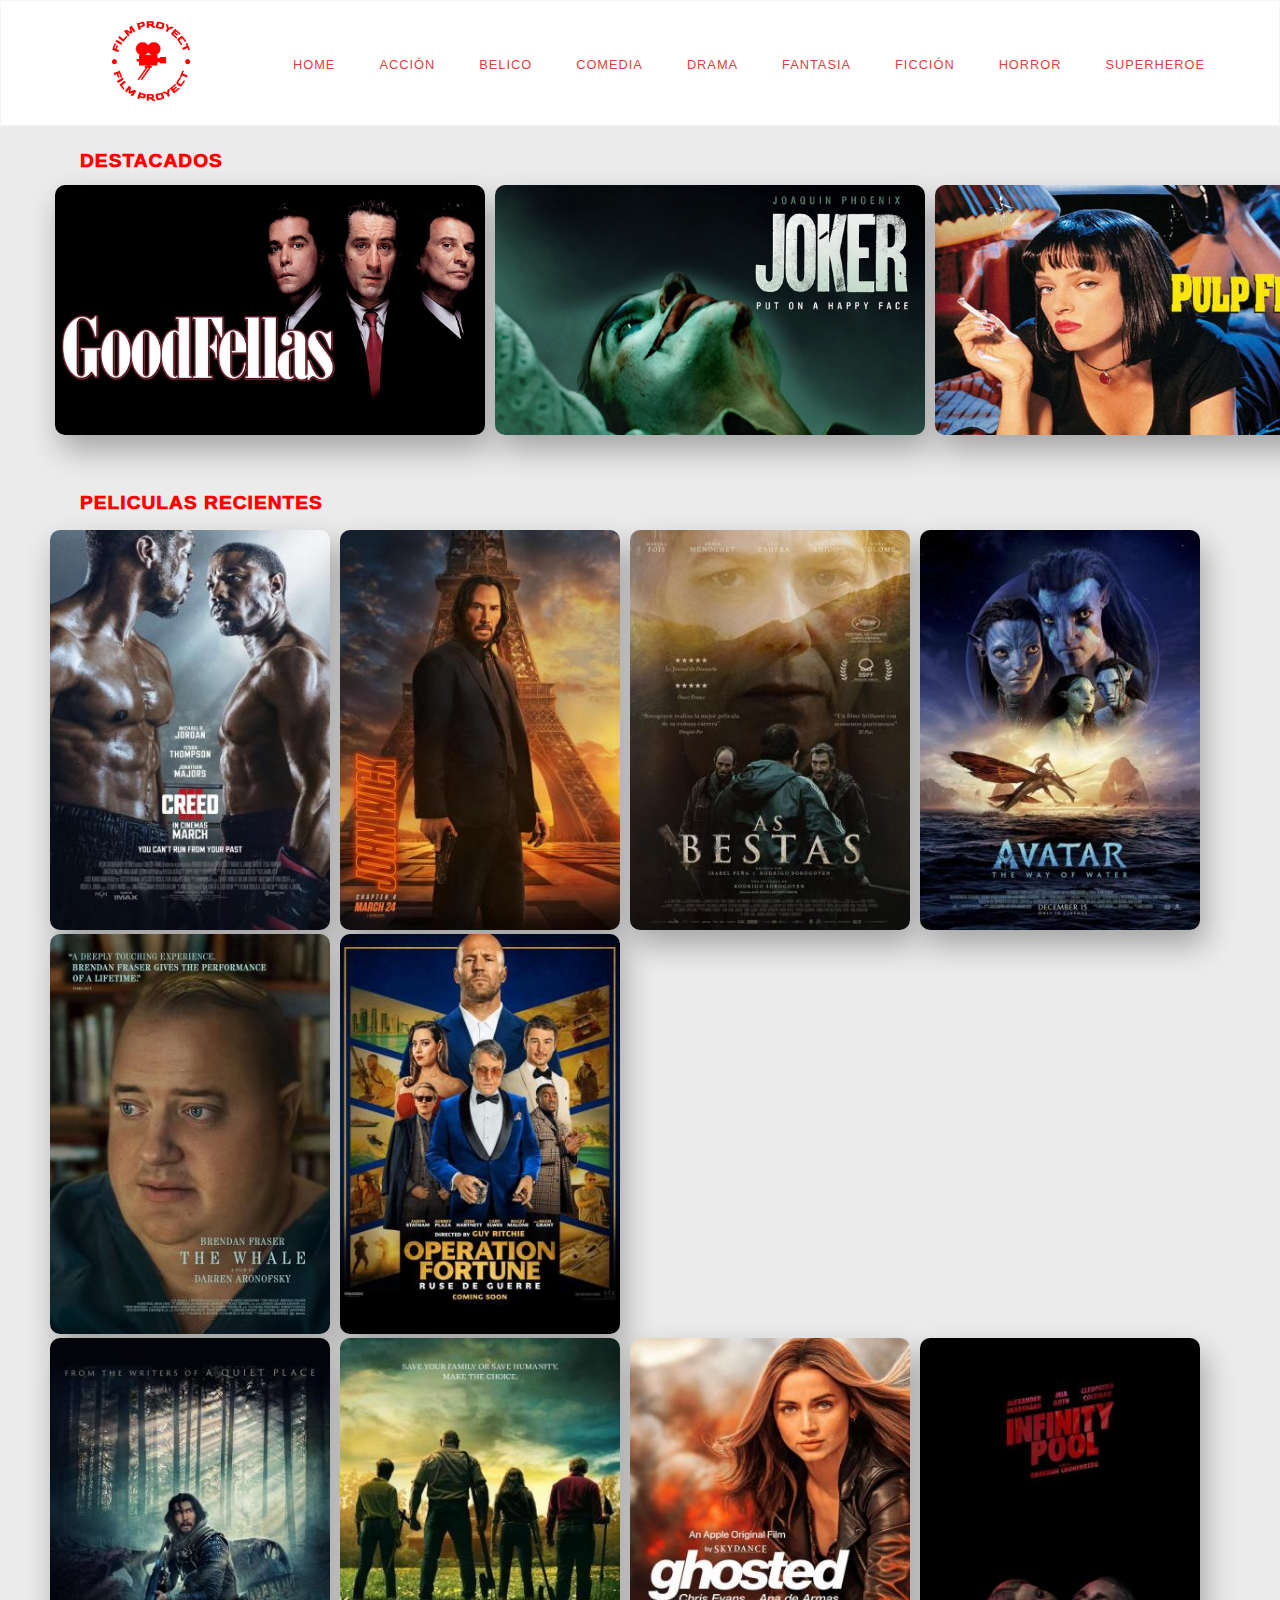
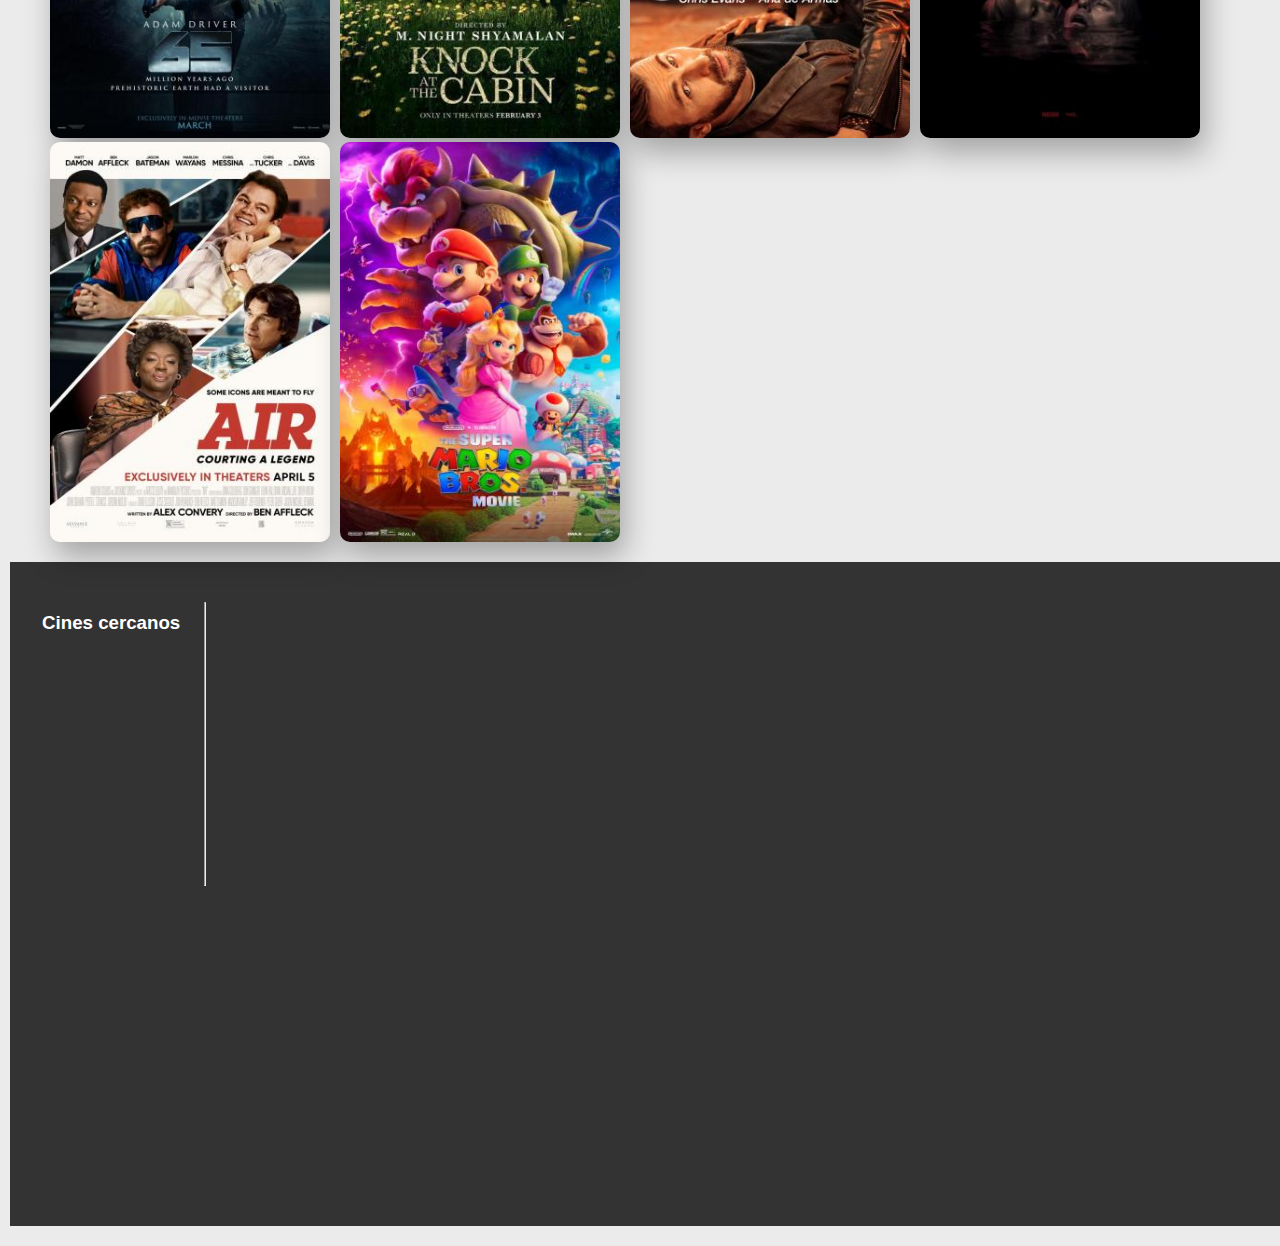
<file: index.html>
<!DOCTYPE html>
<html lang="es">
<head>
    <meta charset="UTF-8"> <!-- Configura el conjunto de caracteres del documento como UTF-8 -->
    <meta http-equiv="X-UA-Compatible" content="IE=edge"> <!-- Especifica la versión de Internet Explorer compatible -->
    <meta name="viewport" content="width=device-width, initial-scale=1.0"> <!-- Define las dimensiones de la ventana de visualización en dispositivos móviles -->
    <link rel="stylesheet" href="Css/Estilo.css"> <!-- Enlaza una hoja de estilos CSS externa -->
    <script src="js/js.js"></script> <!-- Enlaza un archivo de script JavaScript externo -->
    <title>Movie Site</title> <!-- Establece el título del documento -->
    <a href=""><link rel="shortcut icon" href="Icono/Icon.png"> <!-- Especifica el ícono que se mostrará en la pestaña del navegador --></a>
    
</head>
<body>
    
    <nav>
        <a href="/index.html" class="logo">
          <img src="Icono/Icono.png" alt="Icono"> <!-- Muestra una imagen como logotipo -->
        </a>
        <ul class="menu"> <!-- Crea una lista desordenada para el menú de navegación -->
          <li><a href="#">Home</a></li>
          <li><a href="/paginas/acción.html">Acción</a></li>
          <li><a href="/paginas/belico.html">Belico</a></li>
          <li><a href="/paginas/comedia.html">Comedia</a></li>
          <li><a href="/paginas/drama.html">Drama</a></li>
          <li><a href="/paginas/fantasia.html">Fantasia</a></li>
          <li><a href="/paginas/ficcion.html">Ficción</a></li>
          <li><a href="/paginas/horror.html">Horror</a></li>
          <li><a href="/paginas/superheroe.html">Superheroe</a></li>

      </ul>
        
    </nav>
    <section id="principal">
        <h1 class="Destacados-cabecera">Destacados</h1> <!-- Muestra un encabezado -->
        <div id="catalogo" class="image-container">
          <div class="pelicula" onclick="verInformacionPelicula(0)">
            <img src="Inicio/1.jpg" alt="Poster Película 0">
          </div>
          <div class="pelicula" onclick="verInformacionPelicula(1)">
            <img src="Inicio/2.jpg" alt="Poster Película 1">
          </div>
          <div class="pelicula" onclick="verInformacionPelicula(2)">
            <img src="Inicio/3.jpg" alt="Poster Película 2">
          </div>
          <div class="pelicula" onclick="verInformacionPelicula(3)">
            <img src="Inicio/4.jpg" alt="Poster Película 3">
          </div>
        </div>
    </section>

    <h1 class="Destacados-cabecera-2">Peliculas Recientes</h1>
    <ul>
        <div >
            <div class="image-container-2">
             <div class="pelicula" onclick="verInformacionPelicula(4)">
            <img src="Inicio/13.jpg" alt="Poster Película 4">
          </div>

          <div class="pelicula" onclick="verInformacionPelicula(5)">
            <img src="Inicio/10.jpg" alt="Poster Película 5">
          </div>
    
          <div class="pelicula" onclick="verInformacionPelicula(6)">
            <img src="Inicio/7.jpg" alt="Poster Película 6">
          </div>

          <div class="pelicula" onclick="verInformacionPelicula(7)">
            <img src="Inicio/8.jpg" alt="Poster Película 7">
          </div>
             
          <div class="pelicula" onclick="verInformacionPelicula(8)">
            <img src="Inicio/9.jpg" alt="Poster Película 8">
          </div>
             
          <div class="pelicula" onclick="verInformacionPelicula(9)">
            <img src="Inicio/5.jpg" alt="Poster Película 9">
          </div>

            </div>
            <div class="image-container-2">
              
              <div class="pelicula" onclick="verInformacionPelicula(10)">
                <img src="Inicio/11.jpg" alt="Poster Película 10">
              </div>

              <div class="pelicula" onclick="verInformacionPelicula(11)">
            <img src="Inicio/12.jpg" alt="Poster Película 11">
          </div>

          <div class="pelicula" onclick="verInformacionPelicula(12)">
            <img src="Inicio/6.jpg" alt="Poster Película 12">
          </div>

              <div class="pelicula" onclick="verInformacionPelicula(13)">
            <img src="Inicio/14.jpg" alt="Poster Película 13">
          </div>

             <div class="pelicula" onclick="verInformacionPelicula(14)">
            <img src="Inicio/15.jpg" alt="Poster Película 14">
          </div>

          <div class="pelicula" onclick="verInformacionPelicula(15)">
            <img src="Inicio/16.jpg" alt="Poster Película 15">
          </div>
              <!-- Agrega aquí el resto de las imágenes -->
            </div>
          </div>
          
    </ul>
    <footer>

        <h3>Cines cercanos</h3>
          <hr>
        <iframe class="mapa" src="https://www.google.com/maps/embed?pb=!1m18!1m12!1m3!1d47874.355555646274!2d2.132826597892461!3d41.41432272067739!2m3!1f0!2f0!3f0!3m2!1i1024!2i768!4f13.1!3m3!1m2!1s0x12a4bb65ee361975%3A0x5985912c4083768!2sOcine%20M%C3%A0gic!5e0!3m2!1ses!2ses!4v1682582672841!5m2!1ses!2ses" 
        width="300" height="300" style="border:0;" allowfullscreen="" loading="lazy" referrerpolicy="no-referrer-when-downgrade"></iframe>
        
        <iframe  class="mapa" src="https://www.google.com/maps/embed?pb=!1m18!1m12!1m3!1d2990.9820749480523!2d2.195736076521398!3d41.439610592753645!2m3!1f0!2f0!3f0!3m2!1i1024!2i768!4f13.1!3m3!1m2!1s0x12a4bcea353934bf%3A0x3e682ffe2d104a7d!2sCINESA%20LA%20MAQUINISTA%20%C2%B7%20SALAS%20LUXE%20%C2%B7%20DBOX%20%C2%B7%20DOLBY!5e0!3m2!1ses!2ses!4v1682604420391!5m2!1ses!2ses" 
        width="300" height="300" style="border:0;" allowfullscreen="" loading="lazy" referrerpolicy="no-referrer-when-downgrade"></iframe>
        
        <iframe class="mapa" src="https://www.google.com/maps/embed?pb=!1m18!1m12!1m3!1d2992.333899477778!2d2.21432621542652!3d41.41026997926202!2m3!1f0!2f0!3f0!3m2!1i1024!2i768!4f13.1!3m3!1m2!1s0x12a4a357358e9543%3A0xa1b3ad0d1a1a7804!2sCINESA%20DIAGONAL%20MAR%20%C2%B7%20ISENSE%20%C2%B7%20IMAX!5e0!3m2!1ses!2ses!4v1685011134814!5m2!1ses!2ses" 
        width="300" height="300" style="border:0;" allowfullscreen="" loading="lazy" referrerpolicy="no-referrer-when-downgrade"></iframe>
        
        <iframe  class="mapa" src="https://www.google.com/maps/embed?pb=!1m18!1m12!1m3!1d23938.60405446053!2d2.1836142127197338!3d41.41045219013557!2m3!1f0!2f0!3f0!3m2!1i1024!2i768!4f13.1!3m3!1m2!1s0x12a4a3249d4f75dd%3A0x980d8159ae069965!2sGl%C3%B2ries%20Multicines!5e0!3m2!1ses!2ses!4v1685011416334!5m2!1ses!2ses" 
        width="300" height="300" style= "border:0;" lowfullscreen="" loading="lazy" referrerpolicy="no-referrer-when-downgrade"></iframe>
        
        
         
      </footer>
      
      <script src="/java/index.js"></script>
</body>
</html>
</file>
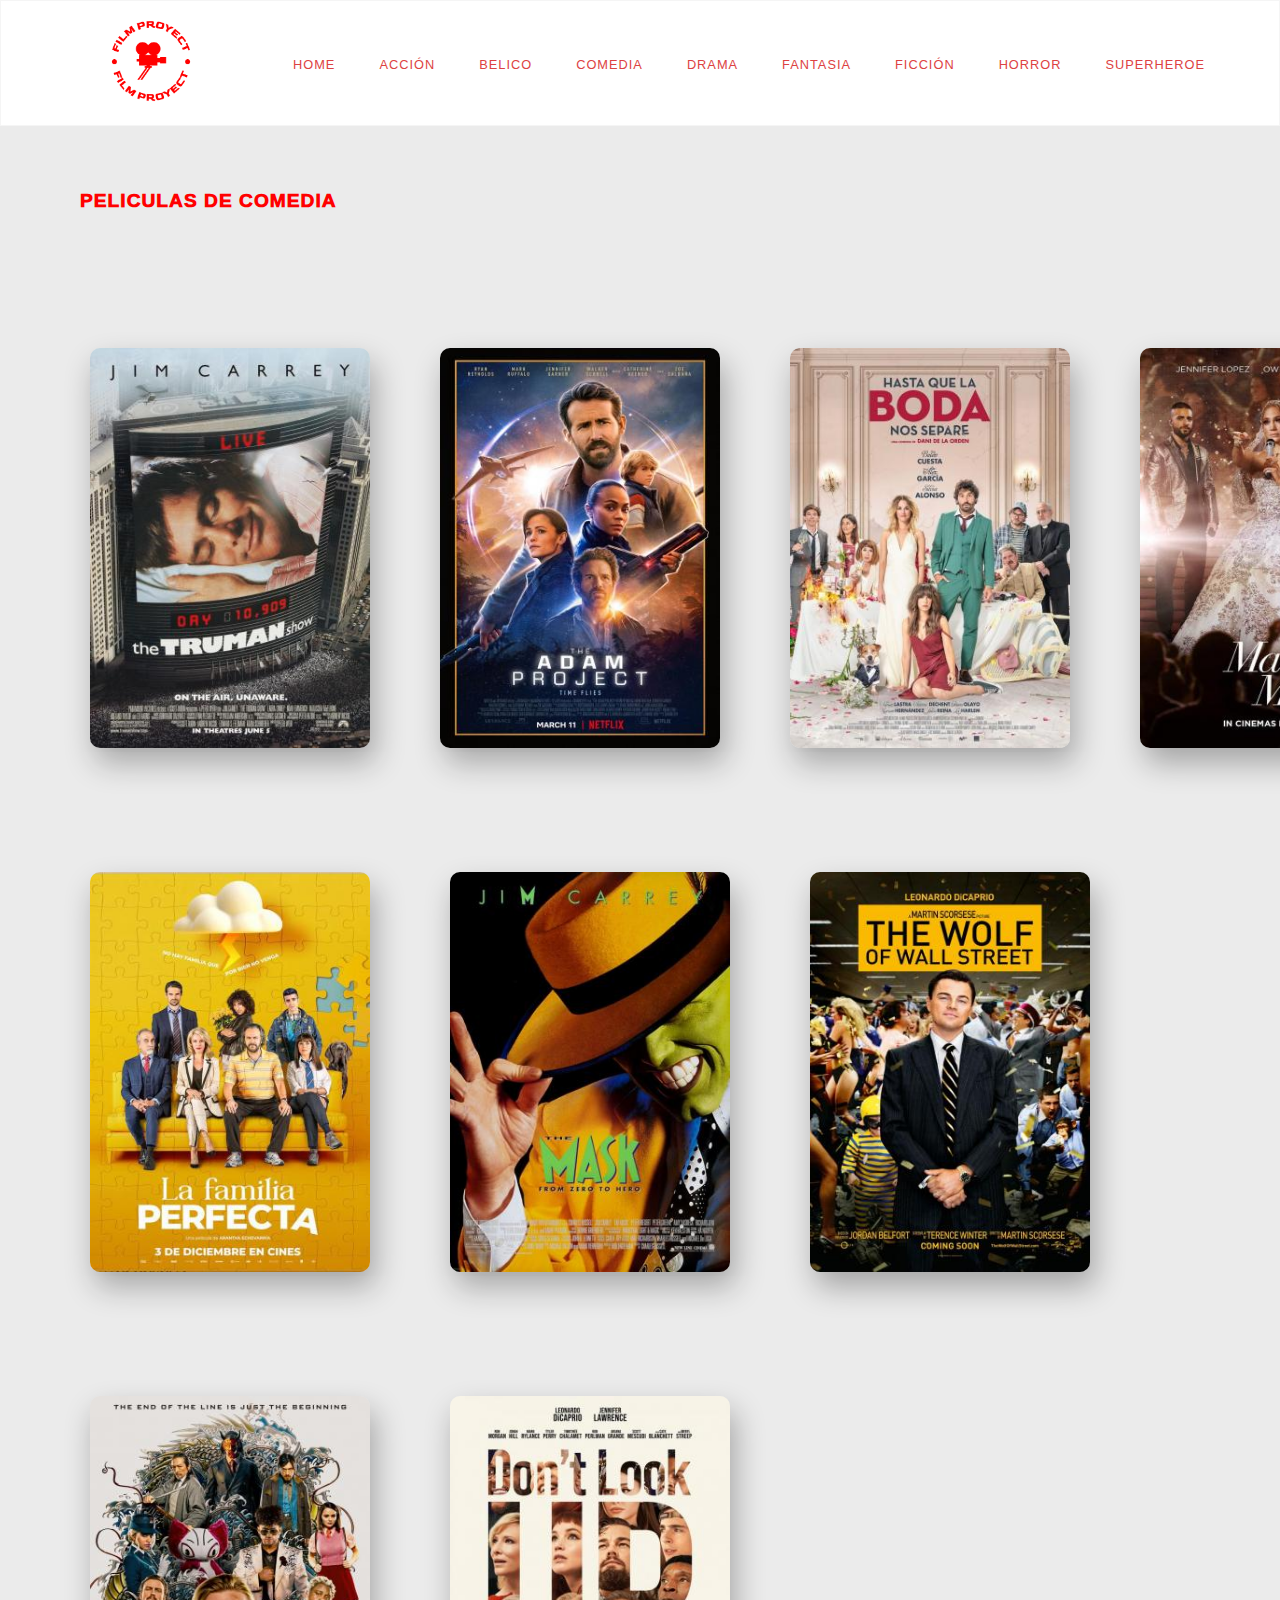
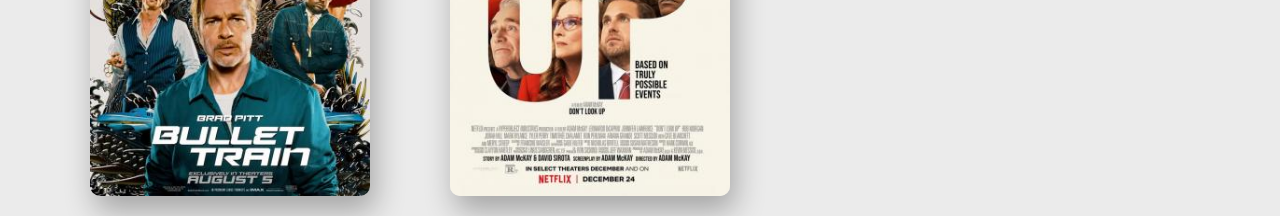
<file: paginas/comedia.html>
<!DOCTYPE html>
<html lang="es">
<head>
    <meta charset="UTF-8"> <!-- Configura el conjunto de caracteres del documento como UTF-8 -->
    <meta http-equiv="X-UA-Compatible" content="IE=edge"> <!-- Especifica la versión de Internet Explorer compatible -->
    <meta name="viewport" content="width=device-width, initial-scale=1.0"> <!-- Define las dimensiones de la ventana de visualización en dispositivos móviles -->
    <link rel="stylesheet" href="../Css/Estilo.css"> <!-- Enlaza una hoja de estilos CSS externa -->
    <link rel="stylesheet" href="../Css/creed.css">
    <title>Movie Site</title> <!-- Establece el título del documento -->
    <a href="/index.html"><link rel="shortcut icon" href="Icono/Icon.png"> <!-- Especifica el ícono que se mostrará en la pestaña del navegador --></a>
    
</head>
<body>
    
    <nav>
        <a href="#" class="logo">
          <img src="../Icono/Icono.png" alt="Icono"> <!-- Muestra una imagen como logotipo -->
        </a>
        <ul class="menu"> <!-- Crea una lista desordenada para el menú de navegación -->
            <li><a href="/index.html">Home</a></li>
            <li><a href="/paginas/acción.html">Acción</a></li>
            <li><a href="/paginas/belico.html">Belico</a></li>
            <li><a href="#">Comedia</a></li>
            <li><a href="/paginas/drama.html">Drama</a></li>
            <li><a href="/paginas/fantasia.html">Fantasia</a></li>
            <li><a href="/paginas/ficcion.html">Ficción</a></li>
            <li><a href="/paginas/horror.html">Horror</a></li>
            <li><a href="/paginas/superheroe.html">Superheroe</a></li>

        </ul>
        
    </nav>
    <section id="principal">
       
    </section>

    <h1 class="Destacados-cabecera-2">Peliculas de Comedia </h1>
    <ul>
        <div >
            <div class="image-container-2-accion">
             <div class="pelicula" onclick="verInformacionPelicula(36)">
            <img src="/Films/Comedia/11.jpg" alt="Poster Película 4">
          </div>

          <div class="pelicula" onclick="verInformacionPelicula(37)">
            <img src="/Films/Comedia/10.jpg" alt="Poster Película 3">
          </div>
    
          <div class="pelicula" onclick="verInformacionPelicula(38)">
            <img src="/Films/Comedia/13.jpg" alt="Poster Película 3">
          </div>

          <div class="pelicula" onclick="verInformacionPelicula(39)">
            <img src="/Films/Comedia/4.jpg" alt="Poster Película 3">
          </div>
             
          <div class="pelicula" onclick="verInformacionPelicula(40)">
            <img src="/Films/Comedia/8.jpg" alt="Poster Película 3">
          </div>
             
      

            </div>
            <div class="image-container-2">
              
              <div class="pelicula" onclick="verInformacionPelicula(41)">
                <img src="/Films/Comedia/15.jpg" alt="Poster Película 3">
              </div>

              <div class="pelicula" onclick="verInformacionPelicula(42)">
            <img src="/Films/Comedia/16.jpg" alt="Poster Película 3">
          </div>

              <div class="pelicula" onclick="verInformacionPelicula(43)">
            <img src="/Films/Comedia/19.jpg" alt="Poster Película 3">
          </div>

          <div class="pelicula" onclick="verInformacionPelicula(44)">
            <img src="/Films/Comedia/18.jpg" alt="Poster Película 3">
          </div>

              <div class="pelicula" onclick="verInformacionPelicula(45)">
            <img src="/Films/Comedia/25.jpg" alt="Poster Película 3">
          </div>
              
              <!-- Agrega aquí el resto de las imágenes -->
            </div>
          </div>
          
    </ul>
    <script src="../java/index2.js"></script>


</body>
</file>
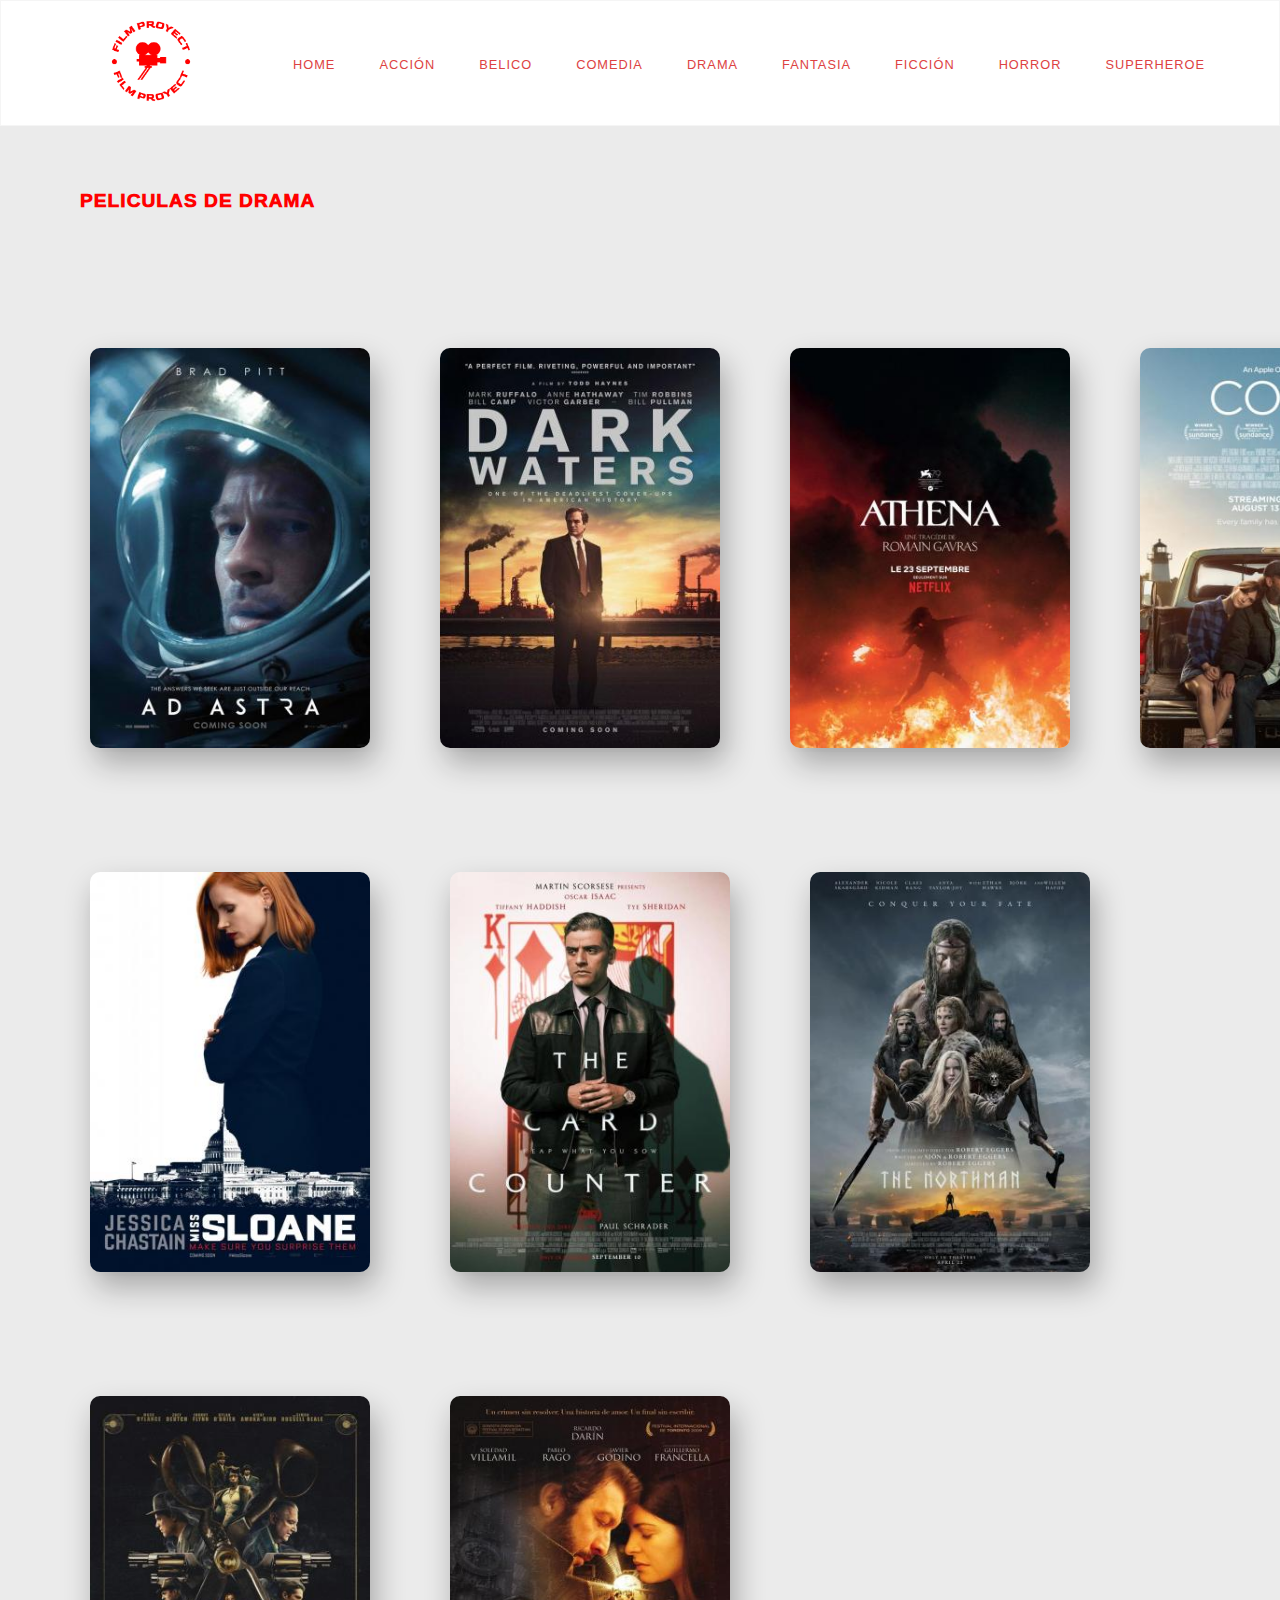
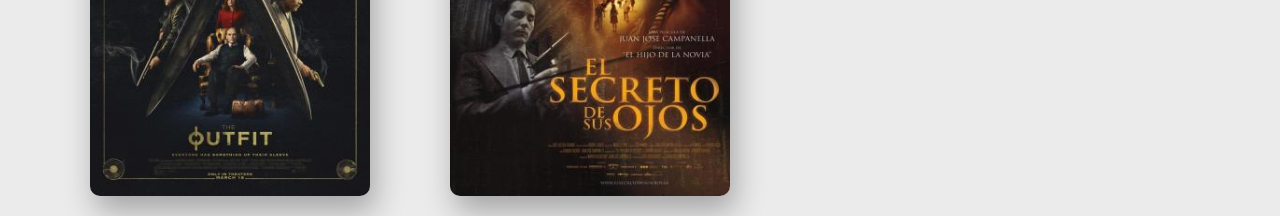
<file: paginas/drama.html>
<!DOCTYPE html>
<html lang="es">
<head>
    <meta charset="UTF-8"> <!-- Configura el conjunto de caracteres del documento como UTF-8 -->
    <meta http-equiv="X-UA-Compatible" content="IE=edge"> <!-- Especifica la versión de Internet Explorer compatible -->
    <meta name="viewport" content="width=device-width, initial-scale=1.0"> <!-- Define las dimensiones de la ventana de visualización en dispositivos móviles -->
    <link rel="stylesheet" href="../Css/Estilo.css"> <!-- Enlaza una hoja de estilos CSS externa -->
    <link rel="stylesheet" href="../Css/creed.css">
   
    <title>Movie Site</title> <!-- Establece el título del documento -->
    <a href="/index.html"><link rel="shortcut icon" href="Icono/Icon.png"> <!-- Especifica el ícono que se mostrará en la pestaña del navegador --></a>
    
</head>
<body>
    
    <nav>
        <a href="#" class="logo">
          <img src="../Icono/Icono.png" alt="Icono"> <!-- Muestra una imagen como logotipo -->
        </a>
        <ul class="menu"> <!-- Crea una lista desordenada para el menú de navegación -->
          <li><a href="/index.html">Home</a></li>
          <li><a href="/paginas/acción.html">Acción</a></li>
          <li><a href="/paginas/belico.html">Belico</a></li>
          <li><a href="/paginas/comedia.html">Comedia</a></li>
          <li><a href="#">Drama</a></li>
          <li><a href="/paginas/fantasia.html">Fantasia</a></li>
          <li><a href="/paginas/ficcion.html">Ficción</a></li>
          <li><a href="/paginas/horror.html">Horror</a></li>
          <li><a href="/paginas/superheroe.html">Superheroe</a></li>

      </ul>
        
    </nav>
    <section id="principal">
       
    </section>

    <h1 class="Destacados-cabecera-2">Peliculas de Drama  </h1>
    <ul>
        <div >
            <div class="image-container-2-accion">
             <div class="pelicula" onclick="verInformacionPelicula(46)">
            <img src="/Films/Drama/1.jpg" alt="Poster Película 46">
          </div>

          <div class="pelicula" onclick="verInformacionPelicula(47)">
            <img src="/Films/Drama/2.jpg" alt="Poster Película 47">
          </div>
    
          <div class="pelicula" onclick="verInformacionPelicula(48)">
            <img src="/Films/Drama/3.jpg" alt="Poster Película 48">
          </div>

          <div class="pelicula" onclick="verInformacionPelicula(49)">
            <img src="/Films/Drama/4.jpg" alt="Poster Película 49">
          </div>
             
          <div class="pelicula" onclick="verInformacionPelicula(50)">
            <img src="/Films/Drama/5.jpg" alt="Poster Película 50">
          </div>
             
      

        </div>
        <div class="image-container-2">
          
          <div class="pelicula" onclick="verInformacionPelicula(51)">
            <img src="/Films/Drama/6.jpg" alt="Poster Película 51">
          </div>

          <div class="pelicula" onclick="verInformacionPelicula(52)">
            <img src="/Films/Drama/9.jpg" alt="Poster Película 52">
          </div>

          <div class="pelicula" onclick="verInformacionPelicula(53)">
            <img src="/Films/Drama/10.jpg" alt="Poster Película 53">
          </div>

          <div class="pelicula" onclick="verInformacionPelicula(54)">
            <img src="/Films/Drama/11.jpg" alt="Poster Película 54">
          </div>

          <div class="pelicula" onclick="verInformacionPelicula(55)">
            <img src="/Films/Drama/12.jpg" alt="Poster Película 55">
          </div>
          
          <!-- Agrega aquí el resto de las imágenes -->
        </div>
      </div>
      
      </ul>
        
        <script src="../java/index2.js"></script>

</body>
</file>
<file: Css/Estilo.css>
h1{
  color: red;
}
#portadas{
  width: 400px;
  height: 400px;
}
body {
  margin: 0px; /* Margen del cuerpo */
  padding: 0px; /* Relleno del cuerpo */
  font-family: poppins; /* Fuente de texto */
  background-color: rgba(255, 255, 255, 0.33); /* Color de fondo */
  margin-top: 150px;
  padding-left: 10px;
}

/* Estilos para todos los elementos */
* {
  box-sizing: border-box; /* Hace que el tamaño total de los elementos incluya el relleno y el borde */
}

/* Estilos para listas no ordenadas */
ul {
  list-style: none; /* Quita los estilos de lista predeterminados */
}

/* Estilos para enlaces */
a {
  text-decoration: none; /* Quita la decoración de texto subrayado */
}

/* Estilos para la barra de navegación */
nav {
  display: flex; /* Pone los objetos en horizontal  */
  justify-content: space-around; /* Ponn los elementos a lo largo del eje principal */
  align-items: center; /* Centra los elementos verticalmente */
  width: 100%; /* Ancho  */
  border: 1px solid rgba(0, 0, 0, 0.04); /* Borde */
  background-color: #ffffff; /* Color de fondo */
  position: fixed; /* Posición fija */
  left: 0; /* Alineación  izquierda */
  top: 0; /* Alineación arriba */
  padding-right: 300px;
}

/* Estilos para el logotipo en la barra de navegación */
.logo img {
  height: 120px; /* Altura de la imagen o */
  padding-left: 70px; /* Espaciado a la izquierda  */
}

/* Estilos para los elementos de menú en la barra de navegación */
nav .menu {
  display: flex; /* Muestra los elementos en  horizontal */
}

/* Estilos para los enlaces del menú en la barra de navegación */
nav .menu li a {
  height: 40px; /* Altura del enlace */
  line-height: 43px; /* Espaciado de línea del enlace */
  margin: 0px; /* Margen del enlace */
  padding: 0px 22px; /* Relleno a la izquierda y derecha del enlace */
  display: flex; /* Muestra los elementos en línea horizontal */
  font-size: 0.8rem; /* Tamaño de fuente del enlace */
  text-transform: uppercase; /* Transforma el texto en mayúsculas */
  font-weight: 500; /* Grosor de la fuente */
  color: #dd4242; /* Color del texto */
  letter-spacing: 1px; /* Espaciado entre letras */
}



/* Estilos para el campo de entrada de la barra de búsqueda */
.search input {
  width: 100%; /* Ancho completo del campo de entrada */
  height: 30px; /* Altura del campo de entrada */
  border: none; /* Quita el borde */
  outline: none; /* Quita el contorno al enfocar */
  background-color: transparent; /* Fondo transparente */
}

/* Estilos para el icono de búsqueda en la barra de búsqueda */
.search i {
  color: #3a3a3a; /* Color del icono */
}

/* Estilos al pasar el ratón por encima de los enlaces del menú */
nav .menu li a:hover {
  background-color: #242424; /* Color de fondo al pasar el ratón */
  color: #ffffff; /* Color del texto al pasar el ratón */
  transition: all ease 0.2s; /* Transición suave */
}

/* Estilos para el contenido principal */
#principal {
  padding-top: -25px; /* Relleno superior */
  background-color: #ebebeb; /* Color de fondo */
}

/* Estilos para el contenedor de imágenes */
.image-container {
  display: flex; /* Muestra los elementos en línea horizontal */
  padding-left: 45px;
}

/* Estilos para las imágenes dentro del contenedor */
.image-container img {
  width: 430px; /* Ancho de la imagen */
  height: 250px; /* Altura de la imagen */
  margin-right: 10px; /* Margen a la derecha de la imagen */
  box-shadow: 5px 15px 30px rgba(0, 0, 0, 0.3); /* Sombra de la imagen */
  border-radius: 10px; /* Borde redondeado de la imagen */
  transition: transform 0.5s ease; /* Duración y tipo de transición */

}
.image-container img:hover {
  transform: scale(1.1); /* Ajusta el valor para controlar el nivel de zoom */
}

/* Estilos para la cabecera destacada */
.Destacados-cabecera {
  padding-left: 70px; /* Espaciado a la izquierda de la cabecera */
  font-weight: 1000; /* Grosor de la fuente */
  letter-spacing: 1px; /* Espaciado entre letras */
  text-transform: uppercase; /* Transforma el texto en mayúsculas */
  font-size: 1.2rem; /* Tamaño de fuente */
  color: red; /* Color del texto */
  
}

/* Estilos para la segunda cabecera destacada */
.Destacados-cabecera-2 {
  padding-left: 70px; /* Espaciado a la izquierda de la cabecera */
  font-weight: 1000; /* Grosor de la fuente */
  letter-spacing: 1px; /* Espaciado entre letras */
  text-transform: uppercase; /* Transforma el texto en mayúsculas */
  font-size: 1.2rem; /* Tamaño de fuente */
  color: red; /* Color del texto */
  padding-top: 40px; /* Relleno superior de la cabecera */
}

/* Estilos para el segundo contenedor de imágenes */
.image-container-2 {
  display: flex; /* Muestra los elementos en línea horizontal */
}

/* Estilos para las imágenes dentro del segundo contenedor */
.image-container-2 img {
  width: 280px; /* Ancho de la imagen */
  height: 400px; /* Altura de la imagen */
  margin-right: 10px; /* Margen a la derecha de la imagen */
  box-shadow: 5px 15px 30px rgba(0, 0, 0, 0.3); /* Sombra de la imagen */
  border-radius: 10px; /* Borde redondeado de la imagen */
  transition: transform 0.5s ease; /* Duración y tipo de transición */

}
.image-container-2-accion {
  display: flex;
}

.image-container-2-accion img {
  width: 280px; /* Ancho de la imagen */
  height: 400px; /* Altura de la imagen */
  box-shadow: 5px 15px 30px rgba(0, 0, 0, 0.3); /* Sombra de la imagen */
  border-radius: 10px; /* Borde redondeado de la imagen */
  transition: transform 0.5s ease; /* Duración y tipo de transición */
 
}

.image-container-2-accion img:hover {
  transform: scale(1.1); /* Ajusta el valor para controlar el nivel de zoom */
}

.image-container-2 img:hover {
  transform: scale(1.1); /* Ajusta el valor para controlar el nivel de zoom */
}

/* Estilos para el primer contenedor de imágenes */
.image-container-1 {
  display: flex; /* Muestra los elementos en línea horizontal */
  flex-wrap: wrap; /* Ajusta los elementos a varias filas */
}

/* Estilos para el segundo contenedor de imágenes */
.image-container-2 {
  display: flex; /* Muestra los elementos en línea horizontal */
  flex-wrap: wrap; /* Ajusta los elementos a varias filas */
}

/* Estilos para el pie de página */
footer {
  background-color: #333; /* Color de fondo */
  color: #fff; /* Color del texto */
  padding: 2rem; /* Relleno */
  display: flex; /* Muestra los elementos en línea horizontal */
  flex-wrap: wrap; /* Ajusta los elementos a varias filas */
  padding-right: 450px;
  margin-bottom: 20px;
}

/* Estilos para el mapa del pie de página */
.footer-map {
  flex-basis: 100%; /* Anchura del elemento al 100% */
  margin-top: 1rem; /* Margen superior */
  margin-bottom: 20px;
}

/* Estilos para el título del mapa del pie de página */
.footer-map h3 {
  margin-bottom: 0.5rem; /* Margen inferior */
}

/* Estilos para el mapa */
#map {
  height: 300px; /* Altura del mapa */
  width: 100%; /* Anchura del mapa al 100% */
  margin-top: 0.5rem; /* Margen superior */
  margin-right: 10px;
}


p {
  margin: 0;
}

body {
  font-family: Arial, sans-serif;
  background-color: #ebebeb;
  
}

#informacion-pelicula {
  background-color: #fff;
  padding: 20px;
  margin: 20px;
  border-radius: 5px;
  box-shadow: 0 2px 4px rgba(0, 0, 0, 0.1);
}

#informacion-pelicula h2 {
  font-size: 24px;
  margin-top: 0;
}

#informacion-pelicula img {
  max-width: 100%;
  height: auto;
  margin-bottom: 10px;
  float: left;
  margin-right: 20px;
}

#informacion-pelicula p {
  margin: 0;
  margin-bottom: 10px;
  text-align: left;
}

#informacion-pelicula {
  background-color: #fff;
  padding: 20px;
  margin: 20px;
  border-radius: 5px;
  box-shadow: 0 2px 10px rgba(0, 0, 0, 0.1);
  height: 600px;
}

#informacion-pelicula h2 {
  font-size: 24px;
  margin-top: 0;
}

#informacion-pelicula img {
  max-width: 100%;
  height: auto;
  margin-bottom: 10px;
  float: left;
  margin-right: 20px;
}

#informacion-pelicula p {
  margin: 0;
  margin-bottom: 10px;
  text-align: left;
}
</file>
<file: Css/creed.css>
.imagen-destacada {
    border-radius:5%;
    float: right;
    width: 300px;
    height: 500px;
  }
  
.pelicula{
    padding-top: 120px;
    padding-left: 40px;
    padding-right: 30px;
    background-color: rgba(240, 240, 240, 0.062);
}

.bandera {
    height: 14px;}

#p{
  font-size: 14px;
  line-height: 18px;
}

p{
  font-family: Arial;
}
</file>
